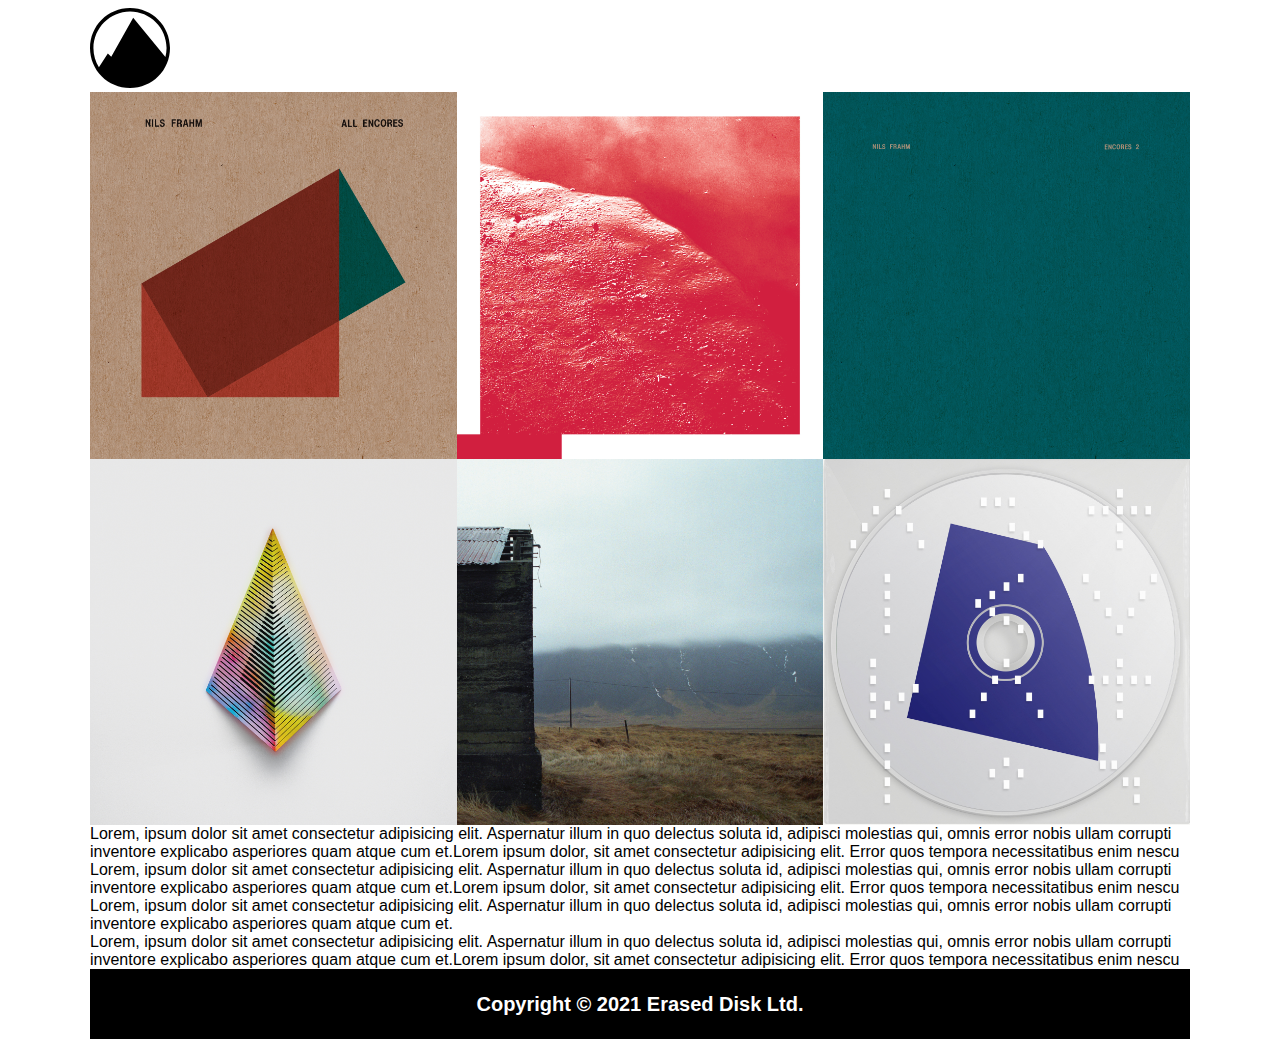
<file: Task-1/Index.html>
<!--task 1-->

<!--Type of document-->
<!DOCTYPE html>
<html lang="en">
<head>
    <!-- Setting the meta tags for character set and viewport -->
    <meta charset="UTF-8">
    <meta name="viewport" content="width=device-width, initial-scale=1.0">

    <!-- setting the title of the page -->
    <title>Task 1</title>
    <!-- Linking External stylesheet with the style tag -->
    <link rel="stylesheet" href="style.css">

</head>
<!--Ending the head tag-->
<!--Starting the body tag which contains all the information that is to be displayed on the screen-->
<body>
    <!-- Using div for the main container for the content -->
    <div class="main1">
        <!-- Using the header tag for header section and a logo -->
        <header>
            <!--Using div again for setting a class for the logo-->
            <div class="logo">
                <!-- logo: SVG -->
                <svg width="80px" height="80px" viewBox="0 0 64 64" version="1.1" xmlns="http://www.w3.org/2000/svg" xmlns:xlink="http://www.w3.org/1999/xlink">
                    <g id="Page-1" stroke="none" stroke-width="1" fill="none" fill-rule="evenodd">
                        <g id="logo" fill="#000000" fill-rule="nonzero">
                            <path d="M32,0 C14.2628571,0 0,14.2628571 0,32 C0,49.7371429 14.2628571,64 32,64 C49.7371429,64 64,49.7371429 64,32 C64,14.2628571 49.7371429,0 32,0 Z M32,2.74285714 C48.0914286,2.74285714 61.2571429,15.7257143 61.2571429,32 C61.2571429,34.3771429 60.8914286,36.7542857 60.3428571,39.1314286 L34.56,7.86285714 L17.0057143,38.9485714 L14.2628571,36.3885714 L7.13142857,47.36 C4.38857143,42.9714286 2.74285714,37.6685714 2.74285714,32 C2.92571429,15.9085714 15.9085714,2.74285714 32,2.74285714 Z" id="Shape"></path>
                        </g>
                    </g>
                </svg>
            </div><!--Ending the div tag for logo-->
        </header><!--Ending the header tag-->

        <!-- Using main tag for the main content section that contains images and text -->
        <main>
            <!--using div again to contain all the images and have a class for them-->
            <div class="contain-pics">
                <!-- linking rhe images with the "Pics" folder  -->
                <img src="Pics/cover-1.jpg">
                <img src="Pics/cover-2.jpg">
                <img src="Pics/cover-3.jpg">
                <img src="Pics/cover-4.jpg">
                <img src="Pics/cover-5.jpg">
                <img src="Pics/cover-6.jpg">
            </div>

            <!-- Using div for the text and having a class for it so styling it can be more easier -->
            <div class="text">
                <p>Lorem, ipsum dolor sit amet consectetur adipisicing elit. Aspernatur illum in quo delectus soluta id, adipisci molestias qui, omnis error nobis ullam corrupti inventore explicabo asperiores quam atque cum et.Lorem ipsum dolor, sit amet consectetur adipisicing elit. Error quos tempora necessitatibus enim nescu
                Lorem, ipsum dolor sit amet consectetur adipisicing elit. Aspernatur illum in quo delectus soluta id, adipisci molestias qui, omnis error nobis ullam corrupti inventore explicabo asperiores quam atque cum et.Lorem ipsum dolor, sit amet consectetur adipisicing elit. Error quos tempora necessitatibus enim nescu
                Lorem, ipsum dolor sit amet consectetur adipisicing elit. Aspernatur illum in quo delectus soluta id, adipisci molestias qui, omnis error nobis ullam corrupti inventore explicabo asperiores quam atque cum et.</p>
                <p>Lorem, ipsum dolor sit amet consectetur adipisicing elit. Aspernatur illum in quo delectus soluta id, adipisci molestias qui, omnis error nobis ullam corrupti inventore explicabo asperiores quam atque cum et.Lorem ipsum dolor, sit amet consectetur adipisicing elit. Error quos tempora necessitatibus enim nescu
            </div>

            <!-- Using div for Footer section, class and using footer tag for it including copyright information text -->
            <div class="footer">
                <footer>
                    <h1>Copyright © 2021 Erased Disk Ltd.</h1>
                </footer><!-- Ending the foter tag-->
            </div><!-- Ending the div tag-->
        </main><!-- Ending the main tag-->
    </div><!-- Ending the first div tag used before main -->
</body><!-- Ending the body tag-->
</html><!-- Ending the HTML document-->
</file>
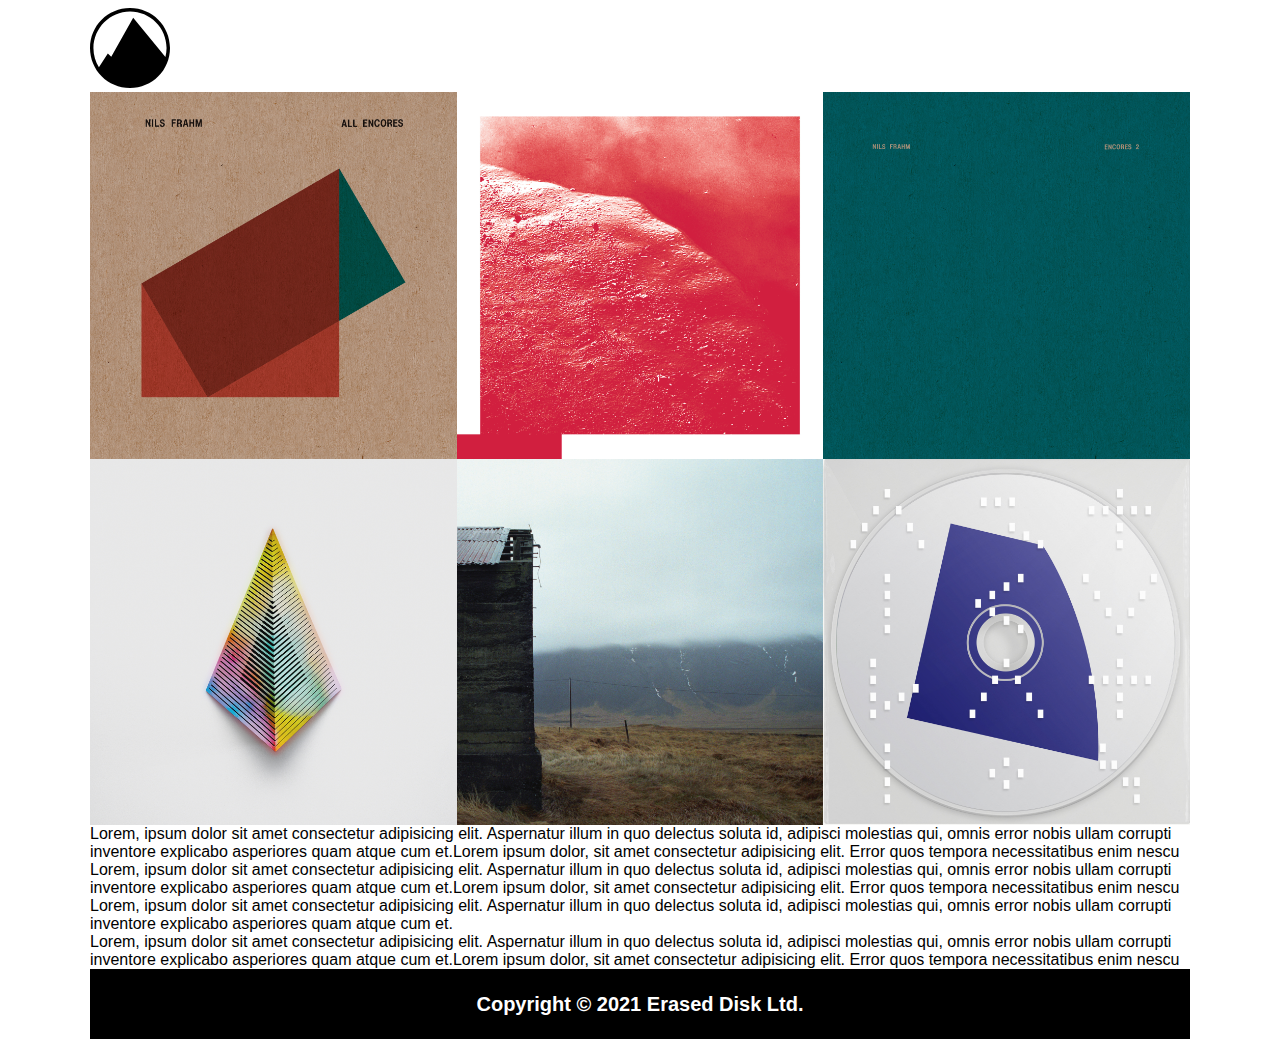
<file: Task-1/Task 1.html>
<!--task 1-->

<!--Type of document-->
<!DOCTYPE html>
<html lang="en">
<head>
    <!-- Setting the meta tags for character set and viewport -->
    <meta charset="UTF-8">
    <meta name="viewport" content="width=device-width, initial-scale=1.0">
    
    <!-- setting the title of the page -->
    <title>Task 1</title>

    <!-- Using internal stylesheet with the style tag -->
    <style>
        /* Style tag for the body */
        body {
            font-family:'Segoe UI', Tahoma, Geneva, Verdana, sans-serif;
        }

        /* Calling the class for images in the container */
        .contain-pics {
            display: flex;
            justify-content: center;
        }

        /* Calling the class for images directly */
        .contain-pics img {
            width: 200px;
        }

        /* styling the text */
        .text {
            text-align: center;
        }

        /* Srtyling the Footer */
        .footer {
            background: black;
            color: white;
            text-align: center;
            font-size: 10px;
            padding: 10px;
        }

        /* Using media queries for the smallest screen */
        @media screen and (max-width: 479px) {
            .contain-pics {
                display: flex;
                flex-direction: column;
                align-items: center;
            }

            .contain-pics img {
                width: 100%;
                margin: 10px;
            }

            .text p {
                width: 100%;
                margin: 0 auto;
                text-align: left;
            }
        }

        /* Using media queries for the medium screen */
        @media screen and (min-width: 480px) and (max-width: 799px) {
            .contain-pics {
                display: flex;
                flex-direction: column;
                align-items: center;
            }

            .contain-pics img {
                width: 100%;
                margin: 10px;
            }

            .text p {
                width: 100%;
                margin: 0 auto;
                text-align: left;
            }
        }

        /* Using media queries for the large screen */
        @media screen and (min-width:800px) {
            .contain-pics {
                display: grid;
                grid-template-columns: 1fr 1fr;
                align-items: center;
            }

            .contain-pics img {
                width: 100%;
                margin: 0;
            }

            .text p {
                width:100% ;
                margin: 0;
                text-align: left;
            }
        }

        /* Using media queries for the Largest screen */
        @media screen and (min-width: 1024px) {
            .contain-pics {
                display: grid;
                grid-template-columns: 1fr 1fr 1fr;
            }

            .contain-pics img {
                width: 100%;
                margin: 0;
            }

            .text {
                text-align: left;
            }
        }

        /* Using media queries for the screen wider than 1024px */
        @media screen and (min-width:1025px) {
            .main1 {
                width: 1100px;
                margin: auto;
            }
        }
    </style>
    <!--Ending the style tag-->
</head>
<!--Ending the head tag-->
<!--Starting the body tag which contains all the information that is to be displayed on the screen-->
<body>
    <!-- Using div for the main container for the content -->
    <div class="main1">
        <!-- Using the header tag for header section and a logo -->
        <header>
            <!--Using div again for setting a class for the logo-->
            <div class="logo">
                <!-- logo: SVG -->
                <svg width="80px" height="80px" viewBox="0 0 64 64" version="1.1" xmlns="http://www.w3.org/2000/svg" xmlns:xlink="http://www.w3.org/1999/xlink">
                    <g id="Page-1" stroke="none" stroke-width="1" fill="none" fill-rule="evenodd">
                        <g id="logo" fill="#000000" fill-rule="nonzero">
                            <path d="M32,0 C14.2628571,0 0,14.2628571 0,32 C0,49.7371429 14.2628571,64 32,64 C49.7371429,64 64,49.7371429 64,32 C64,14.2628571 49.7371429,0 32,0 Z M32,2.74285714 C48.0914286,2.74285714 61.2571429,15.7257143 61.2571429,32 C61.2571429,34.3771429 60.8914286,36.7542857 60.3428571,39.1314286 L34.56,7.86285714 L17.0057143,38.9485714 L14.2628571,36.3885714 L7.13142857,47.36 C4.38857143,42.9714286 2.74285714,37.6685714 2.74285714,32 C2.92571429,15.9085714 15.9085714,2.74285714 32,2.74285714 Z" id="Shape"></path>
                        </g>
                    </g>
                </svg>
            </div><!--Ending the div tag for logo-->
        </header><!--Ending the header tag-->

        <!-- Using main tag for the main content section that contains images and text -->
        <main>
            <!--using div again to contain all the images and have a class for them-->
            <div class="contain-pics">
                <!-- linking rhe images with the "Pics" folder  -->
                <img src="Pics/cover-1.jpg">
                <img src="Pics/cover-2.jpg">
                <img src="Pics/cover-3.jpg">
                <img src="Pics/cover-4.jpg">
                <img src="Pics/cover-5.jpg">
                <img src="Pics/cover-6.jpg">
            </div>

            <!-- Using div for the text and having a class for it so styling it can be more easier -->
            <div class="text">
                <p>Lorem, ipsum dolor sit amet consectetur adipisicing elit. Aspernatur illum in quo delectus soluta id, adipisci molestias qui, omnis error nobis ullam corrupti inventore explicabo asperiores quam atque cum et.Lorem ipsum dolor, sit amet consectetur adipisicing elit. Error quos tempora necessitatibus enim nescu
                Lorem, ipsum dolor sit amet consectetur adipisicing elit. Aspernatur illum in quo delectus soluta id, adipisci molestias qui, omnis error nobis ullam corrupti inventore explicabo asperiores quam atque cum et.Lorem ipsum dolor, sit amet consectetur adipisicing elit. Error quos tempora necessitatibus enim nescu
                Lorem, ipsum dolor sit amet consectetur adipisicing elit. Aspernatur illum in quo delectus soluta id, adipisci molestias qui, omnis error nobis ullam corrupti inventore explicabo asperiores quam atque cum et.</p>
                <p>Lorem, ipsum dolor sit amet consectetur adipisicing elit. Aspernatur illum in quo delectus soluta id, adipisci molestias qui, omnis error nobis ullam corrupti inventore explicabo asperiores quam atque cum et.Lorem ipsum dolor, sit amet consectetur adipisicing elit. Error quos tempora necessitatibus enim nescu
            </div>

            <!-- Using div for Footer section, class and using footer tag for it including copyright information text -->
            <div class="footer">
                <footer>
                    <h1>Copyright © 2021 Erased Disk Ltd.</h1>
                </footer><!-- Ending the foter tag-->
            </div><!-- Ending the div tag-->
        </main><!-- Ending the main tag-->
    </div><!-- Ending the first div tag used before main -->
</body><!-- Ending the body tag-->
</html><!-- Ending the HTML document-->
</file>
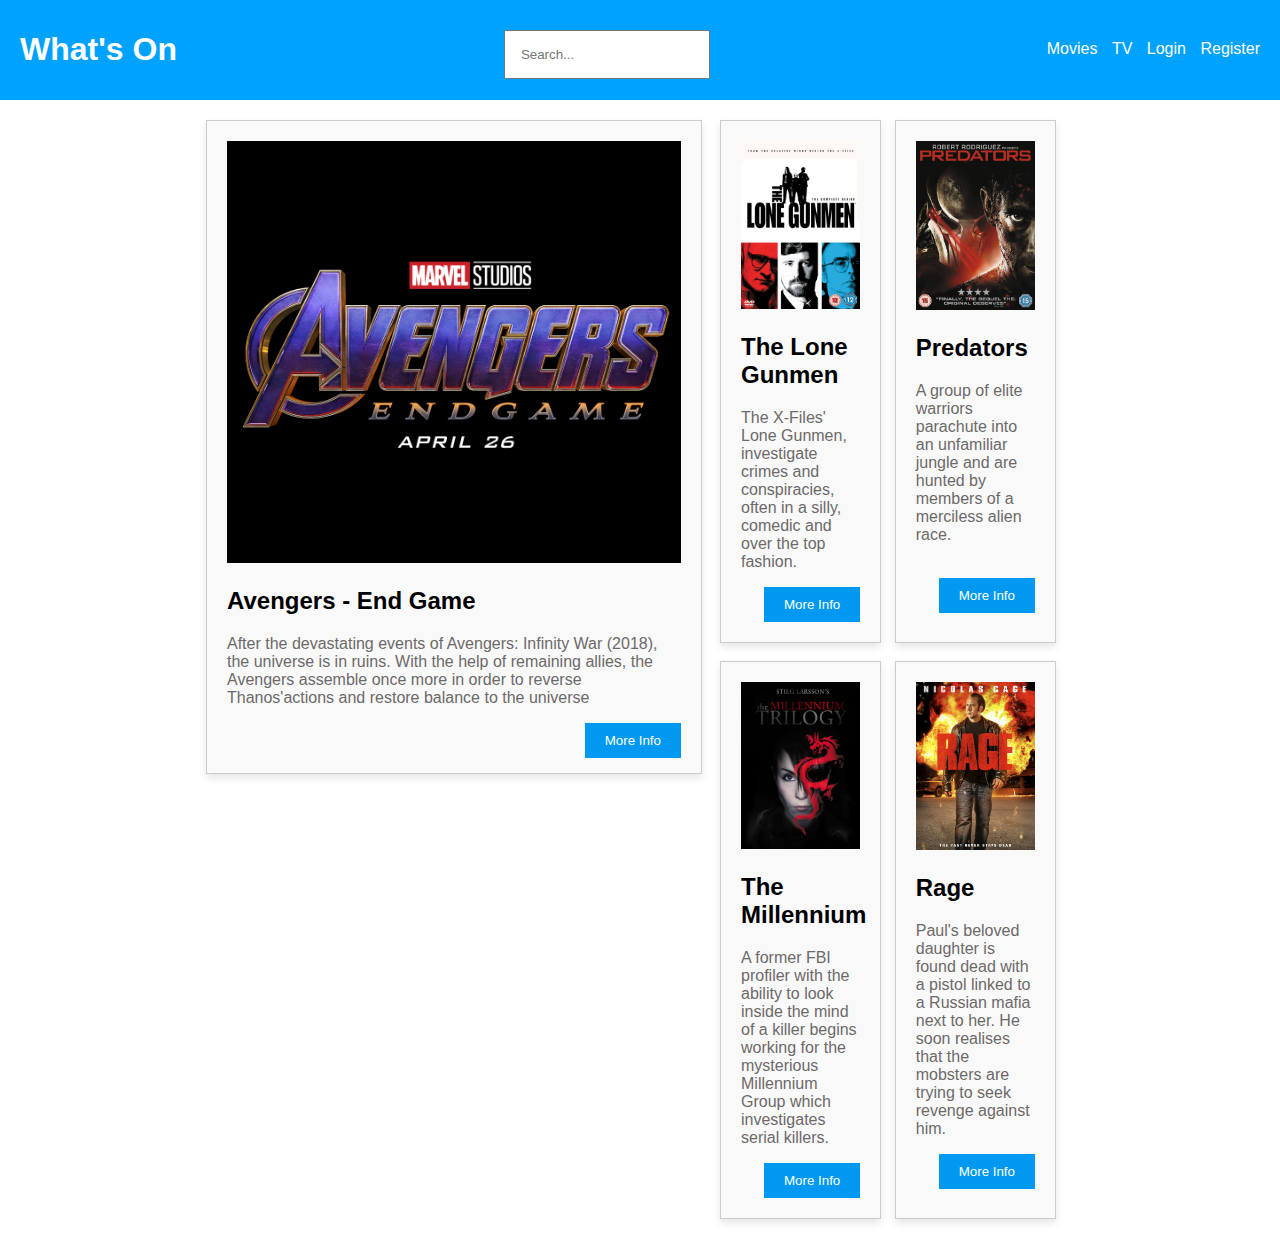
<file: Task-2/Task 2.html>
<!--task 1-->

<!--Type of document-->
<!DOCTYPE html>
<html lang="en">
<head>
    <!-- Setting the meta tags for character set and viewport -->
    <meta charset="UTF-8">
    <meta name="viewport" content="width=device-width, initial-scale=1.0">
    <!-- Linking the external stylesheet with this HTML file -->
    <link rel="stylesheet" href="task2-style.css">
    <!-- Setting the title of the page -->
    <title>Task 2</title>
</head>
<body>
    <!-- Header section that will contain the menu bar -->
    <header>
        <!-- The logo section of the header -->
        <div class="logo">
            <h1>What's On</h1>
        </div>
        <!-- The search bar of the header -->
        <div class="search-bar">
            <input type="text" placeholder="Search...">
        </div>
        <!-- Right section of the header that includes navigation bar -->
        <div class="options">
            <!-- Using navigation  -->
            <nav>
                <!-- Unordered list for navigation links -->
                <ul>
                    <!-- List items for navigation links -->
                    <li><a href="#">Movies</a></li>
                    <li><a href="#">TV</a></li>
                    <li><a href="#">Login</a></li>
                    <li><a href="#">Register</a></li>
                </ul>
            </nav>
        </div>
    </header><!-- Ending the header tag -->
    <!-- Using main tag for the main content section -->
    <main class="center">
        <!-- Using div for two sides that will be called side A and B -->
        <div class="side-A">
            <!-- Left side -->
            <div class="left-side">
                <!-- Frame for the first movie with a bigger frame -->
                <div class="movie Avengers">
                    <!-- Using img tag to add image-->
                    <img src="Img/avengers.jpg" alt="Avengers">
                    <!-- Using h and p tag for heading and paragraph text respectively-->
                    <h2>Avengers - End Game</h2>
                    <p class="text">After the devastating events of Avengers: Infinity War (2018), the universe is in ruins. With the help of remaining allies, 
                        the Avengers assemble once more in order to reverse Thanos'actions and restore balance to the universe</p>
                    <button class="button">More Info</button>
                </div>
            </div><!-- Ending the left side div tag-->
            <!-- Right side -->
            <div class="right-side">
                <!-- using div for the other side, smaller movie frames -->
                <div class="side-B">
                    <!-- using div for the smaleer frame movie -->
                    <div class="movie side">
                        <!-- Using img tag to add image-->
                        <img src="Img/lone-gunmen.jpg" alt="Lone Gunmen">
                         <!-- Using h and p tag for heading and paragraph text respectively-->
                        <h2>The Lone Gunmen</h2>
                        <p class="text">The X-Files' Lone Gunmen, investigate crimes and conspiracies, often in a silly, comedic and over the top fashion.</p>
                        <button class="button">More Info</button>
                    </div>
                    <!-- Movie frame for the third movie with a smaller frame -->
                    <div class="movie side">
                        <!-- Using img tag to add image-->
                        <img src="Img/predators.jpg" alt="Predators">
                         <!-- Using h and p tag for heading and paragraph text respectively-->
                        <h2>Predators</h2>
                        <p class="text">A group of elite warriors parachute into an unfamiliar jungle and are hunted by members of a merciless alien race.</p>
                        <br> <button class="button">More Info</button>
                    </div>
                </div>
                <!-- Another side for organizing smaller movie frames -->
                <div class="side-B">
                    <!-- Movie frame for the fourth movie with a smaller frame -->
                    <div class="movie side">
                        <!-- Using img tag to add image-->
                        <img src="Img/millenium.jpg" alt="Millenium">
                         <!-- Using h and p tag for heading and paragraph text respectively-->
                        <h2>The Millennium</h2>
                        <p class="text">A former FBI profiler with the ability to look inside the mind of a killer begins working for the mysterious Millennium Group which investigates serial killers.</p>
                        <button class="button">More Info</button>
                    </div>
                    <!-- Movie frame for the fifth movie with a smaller frame -->
                    <div class="movie side">
                        <!-- Using img tag to add image-->
                        <img src="Img/rage.jpg" alt="Rage">
                         <!-- Using h and p tag for heading and paragraph text respectively-->
                        <h2>Rage</h2>
                        <p class="text">Paul's beloved daughter is found dead with a pistol linked to a Russian mafia next to her. He soon realises that the mobsters are trying to seek revenge against him.</p>
                        <button class="button">More Info</button>
                    </div>
                </div>
            </div>
        </div>
    </main><!-- Ending the main tag -->
</body><!-- Ending the body tag -->
</html><!-- Ending the HTML document -->
</file>
<file: Task-1/style.css>
/* Style tag for the body */
        body {
            font-family:'Segoe UI', Tahoma, Geneva, Verdana, sans-serif;
        }

        /* Calling the class for images in the container */
        .contain-pics {
            display: flex;
            justify-content: center;
        }

        /* Calling the class for images directly */
        .contain-pics img {
            width: 200px;
        }

        /* styling the text */
        .text {
            text-align: center;
        }

        /* Srtyling the Footer */
        .footer {
            background: black;
            color: white;
            text-align: center;
            font-size: 10px;
            padding: 10px;
        }

        /* Using media queries for the smallest screen */
        @media screen and (max-width: 479px) {
            .contain-pics {
                display: flex;
                flex-direction: column;
                align-items: center;
            }

            .contain-pics img {
                width: 100%;
                margin: 10px;
            }

            .text p {
                width: 100%;
                margin: 0 auto;
                text-align: left;
            }
        }

        /* Using media queries for the medium screen */
        @media screen and (min-width: 480px) and (max-width: 799px) {
            .contain-pics {
                display: flex;
                flex-direction: column;
                align-items: center;
            }

            .contain-pics img {
                width: 100%;
                margin: 10px;
            }

            .text p {
                width: 100%;
                margin: 0 auto;
                text-align: left;
            }
        }

        /* Using media queries for the large screen */
        @media screen and (min-width:800px) {
            .contain-pics {
                display: grid;
                grid-template-columns: 1fr 1fr;
                align-items: center;
            }

            .contain-pics img {
                width: 100%;
                margin: 0;
            }

            .text p {
                width:100% ;
                margin: 0;
                text-align: left;
            }
        }

        /* Using media queries for the Largest screen */
        @media screen and (min-width: 1024px) {
            .contain-pics {
                display: grid;
                grid-template-columns: 1fr 1fr 1fr;
            }

            .contain-pics img {
                width: 100%;
                margin: 0;
            }

            .text {
                text-align: left;
            }
        }

        /* Using media queries for the screen wider than 1024px */
        @media screen and (min-width:1025px) {
            .main1 {
                width: 1100px;
                margin: auto;
            }
        }
</file>
<file: Task-2/task2-style.css>
/* Styling the body */
body {
    font-family: Arial, Helvetica, sans-serif;
    margin: 0;
    padding: 0;
}

/* styling the header */
header {
    display: flex;
    justify-content: space-between;
    background-color: rgb(0, 162, 255);
    color: #fff;
    padding: 10px 20px;
}

/* styling the search bar in the header */
.search-bar {
    flex-grow: 1;
    text-align: center;
}

/* styling the search bar input inserted in the header */
.search-bar input {
    width: 20%;
    padding: 15px;
    margin-top: 20px;
}

/* CSS for options in the header */
.options ul {
    list-style-type: none;
    padding: 0;
    margin-top: 30px;
}

.options li {
    display: inline;
    margin-left: 10px;
    margin-top: 10px;
}

.options a {
    color: #fff;
    text-decoration: none;
}

/* styling the main tag */
.center {
    display: flex;
    flex-wrap: wrap;
    justify-content: space-between;
    padding: 20px;
}

/* styling the left side */
.left-side {
    width: 40%;
    float: left;
    box-sizing: border-box;
}

/* styling the left side */
.right-side {
    width: 30%;
    float: left;
    box-sizing: border-box;
    padding: 0 18px;
}

/* Additional CSS for the movie frames*/
.movie {
    padding: 20px;
    border: 1px solid #ccc;
    background-color: #f9f9f9;
    box-sizing: border-box;
    box-shadow: 0 4px 8px rgba(0, 0, 0, 0.1);
}

/* Additional CSS for the images*/
.movie img {
    max-width: 100%;
    max-height: 100%;
    object-fit: cover;
}

/* Additional CSS for the movie button*/
.button {
    background-color: rgb(0, 152, 240);
    color: #fff;
    border: none;
    padding: 10px 20px;
    cursor: pointer;
    float: right;
}

/* CSS for the side-B section */
.side-B {
    display: flex;
    justify-content: space-between;
}

/* Styling the text */
.text {
    font-family: 'Gill Sans', 'Gill Sans MT', Calibri, 'Trebuchet MS', sans-serif;
    font-size: medium;
    font-weight: lighter;
    color: rgb(109, 105, 105);
}

/* CSS for the Avengers section */
.Avengers {
    width: 100%;
    padding-bottom: 50px;
}

/* CSS for the side section */
.side {
    width: 48%;
    box-sizing: border-box;
    margin-bottom: 18px;
}

/* CSS for the side-A section */
.side-A {
    display: flex;
    justify-content: center;
}
</file>
